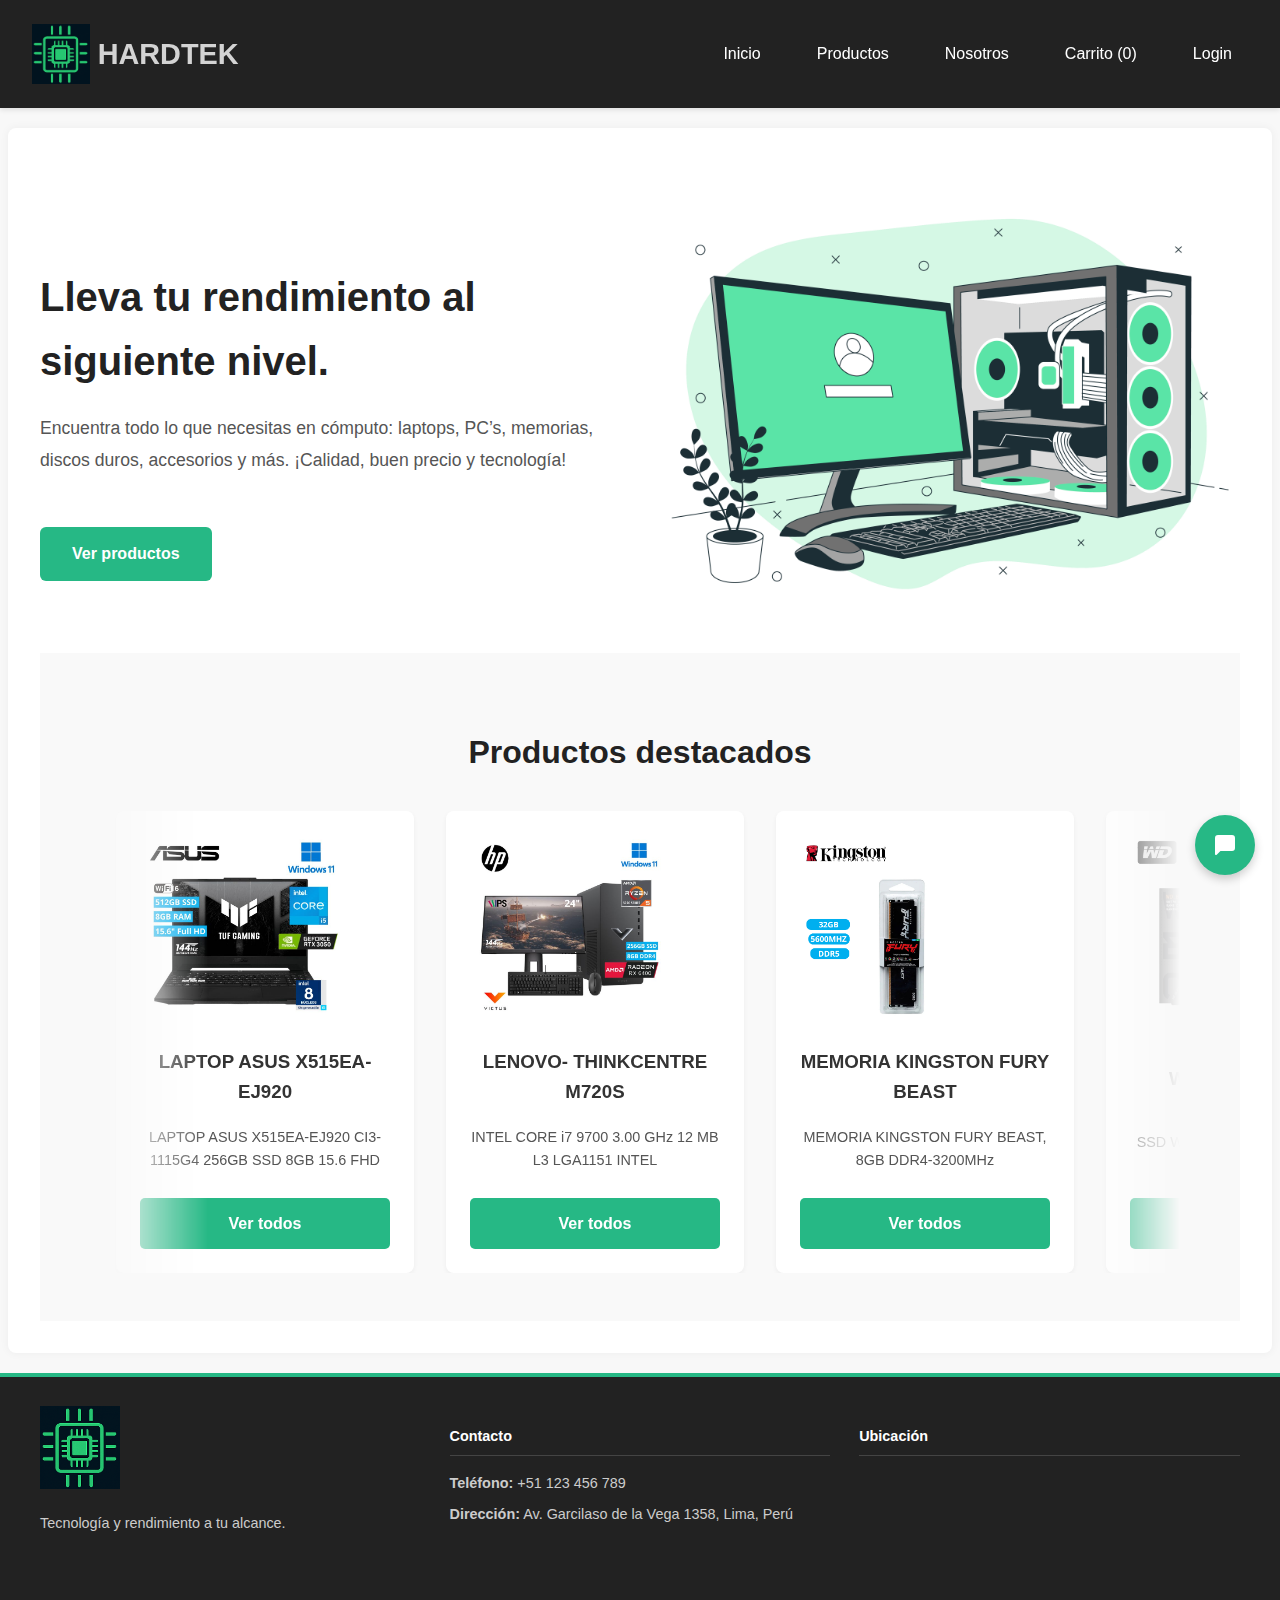
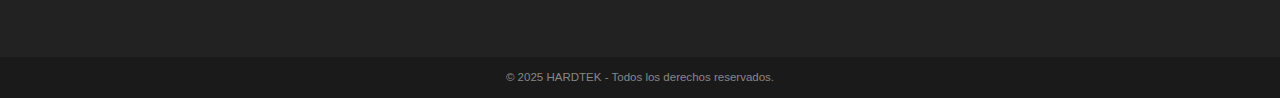
<file: index.html>
<!DOCTYPE html>
<html lang="es">

<head>
    <meta charset="UTF-8">
    <meta name="viewport" content="width=device-width, initial-scale=1.0">
    <title>HARDTEK - Venta de Equipos de Cómputo</title>
    <link rel="stylesheet" href="css/estilos.css">
    <link rel="icon" href="img/favicon.png" type="image/png">
</head>
<body>
    <header>
        <div class="logo">
            <a href="index.html">
                <img src="img/logo.png" alt="Logo de HARDTEK">
                <h1>HARDTEK</h1>
            </a>
        </div>
        <button class="menu-toggle" aria-label="Abrir menú">
                <span class="bar"></span>
                <span class="bar"></span>
                <span class="bar"></span>
        </button>
        <nav>
            <ul>
                <li><a href="index.html">Inicio</a></li>
                <li><a href="productos.html">Productos</a></li>
                <li><a href="nosotros.html">Nosotros</a></li>
                <li><a href="carrito.html">Carrito (<span id="carrito-cantidad">0</span>)</a></li>
               
                <li class="no-logueado"><a href="login.html">Login</a></li>
                
                <li class="logueado" id="saludoUsuario">Bienvenido, <span id="nombreUsuarioLogueado"></span></li>
                <li class="logueado"><a href="#" id="enlaceCerrarSesion">Cerrar Sesión</a></li>
                <li class="logueado" id="enlaceAdminPanel" style="display: none;"><a href="admin.html" class="button button-secundario">Panel Admin</a></li>
             
                


            </ul>
        </nav>
    </header>

    <main class="home">
        <section class="hero">
            <div class="hero-content">
                <h2>Lleva tu rendimiento al siguiente nivel.</h2>
                <p>Encuentra todo lo que necesitas en cómputo: laptops, PC’s, memorias, discos duros, accesorios y más. 
                    ¡Calidad, buen precio y tecnología!</p>
                <a href="productos.html" class="button">Ver productos</a>
            </div>
            <div class="hero-image">
                <img src="img/imgIndex.jpg" alt="Imagen de una computadora">
            </div>
        </section>

        <section class="destacados">
            <h2>Productos destacados</h2>
            <div class="carousel-container">
                <div class="carousel-track">
                    <!-- Productos originales -->
                    <div class="producto">
                        <img src="img/laptopsIndex.png" alt="Producto 1">
                        <h3>LAPTOP ASUS X515EA-EJ920</h3>
                        <p>LAPTOP ASUS X515EA-EJ920 CI3-1115G4 256GB SSD 8GB 15.6 FHD</p>
                        <a href="productos.html?categoria=laptops">Ver todos</a>
                    </div>
                    <div class="producto">
                        <img src="img/pc'sindex.jpg" alt="Producto 2">
                        <h3>LENOVO- THINKCENTRE M720S</h3>
                        <p>INTEL CORE i7 9700 3.00 GHz 12 MB L3 LGA1151 INTEL</p>
                        <a href="productos.html?categoria=pcs">Ver todos</a>
                    </div>
                    <div class="producto">
                        <img src="img/ramIndex.png" alt="Producto 3">
                        <h3>MEMORIA KINGSTON FURY BEAST</h3>
                        <p>MEMORIA KINGSTON FURY BEAST, 8GB DDR4-3200MHz</p>
                        <a href="productos.html?categoria=ram">Ver todos</a>
                    </div>
                    <div class="producto">
                        <img src="img/discosdurosIndex.jpg" alt="Producto 4">
                        <h3>WESTERN DIGITAL</h3>
                        <p>SSD WD SN350 1TB BLACK NVME.</p>
                        <a href="productos.html?categoria=hdd">Ver todos</a>
                    </div>
                    <!-- Productos duplicados para el efecto de bucle -->
                    <div class="producto">
                        <img src="img/laptopsIndex.png" alt="Producto 1">
                        <h3>LAPTOP ASUS X515EA-EJ920</h3>
                        <p>LAPTOP ASUS X515EA-EJ920 CI3-1115G4 256GB SSD 8GB 15.6 FHD</p>
                        <a href="productos.html?categoria=laptops">Ver todos</a>
                    </div>
                    <div class="producto">
                        <img src="img/pc'sindex.jpg" alt="Producto 2">
                        <h3>LENOVO- THINKCENTRE M720S</h3>
                        <p>INTEL CORE i7 9700 3.00 GHz 12 MB L3 LGA1151 INTEL</p>
                        <a href="productos.html?categoria=pcs">Ver todos</a>
                    </div>
                    <div class="producto">
                        <img src="img/ramIndex.png" alt="Producto 3">
                        <h3>MEMORIA KINGSTON FURY BEAST</h3>
                        <p>MEMORIA KINGSTON FURY BEAST, 8GB DDR4-3200MHz</p>
                        <a href="productos.html?categoria=ram">Ver todos</a>
                    </div>
                    <div class="producto">
                        <img src="img/discosdurosIndex.jpg" alt="Producto 4">
                        <h3>WESTERN DIGITAL</h3>
                        <p>SSD WD SN350 1TB BLACK NVME.</p>
                        <a href="productos.html?categoria=hdd">Ver todos</a>
                    </div>
                </div>
            </div>
        </section>
    </main>

    <!-- Chat en vivo simulado -->
    <div id="chat-bubble">
        <svg xmlns="http://www.w3.org/2000/svg" width="24" height="24" viewBox="0 0 24 24" fill="white" stroke="currentColor" stroke-width="2" stroke-linecap="round" stroke-linejoin="round"><path d="M21 15a2 2 0 0 1-2 2H7l-4 4V5a2 2 0 0 1 2-2h14a2 2 0 0 1 2 2z"></path></svg>
    </div>

    <div id="chat-window">
        <div class="chat-header">
            <h3>Asistente Virtual</h3>
            <button id="close-chat">&times;</button>
        </div>
        <div id="chat-messages">
            
        </div>
        <div class="chat-input-area">
            <input type="text" id="chat-input" placeholder="Escribe tu mensaje...">
            <button id="send-chat-btn">Enviar</button>
        </div>
    </div>

    <footer>
        <div class="footer-main">
            <div class="footer-column">
                <img src="img/logo.png" alt="Logo de HARDTEK" class="footer-logo">
                <p>Tecnología y rendimiento a tu alcance.</p>
            </div>
            <div class="footer-column">
                <h4>Contacto</h4>
                <p><strong>Teléfono:</strong> +51 123 456 789</p>
                <p><strong>Dirección:</strong> Av. Garcilaso de la Vega 1358, Lima, Perú</p>
            </div>
            <div class="footer-column">
                <h4>Ubicación</h4>
                
                <iframe src="https://www.google.com/maps/embed?pb=!1m18!1m12!1m3!1d3901.764933182617!2d-77.03858602568804!3d-12.06018149145875!2m3!1f0!2f0!3f0!3m2!1i1024!2i768!4f13.1!3m3!1m2!1s0x9105c8c7c0e27a75%3A0x7d4c1b9a13a469c!2sAv.%20Garcilaso%20de%20la%20Vega%201358%2C%20Lima%2015001%2C%20Per%C3%BA!5e0!3m2!1ses-419!2spe!4v1716326488811!5m2!1ses-419!2spe" class="footer-map" allowfullscreen="" loading="lazy" referrerpolicy="no-referrer-when-downgrade"></iframe>
            </div>
        </div>
        <div class="footer-bottom">
            <p>&copy; 2025 HARDTEK - Todos los derechos reservados.</p>
        </div>
    </footer>
    
    <script src="js/auth.js"></script>
   
    <script src="script.js"></script>
    <script src="js/chat-sim.js"></script> 
    
</body>
</html>
</file>
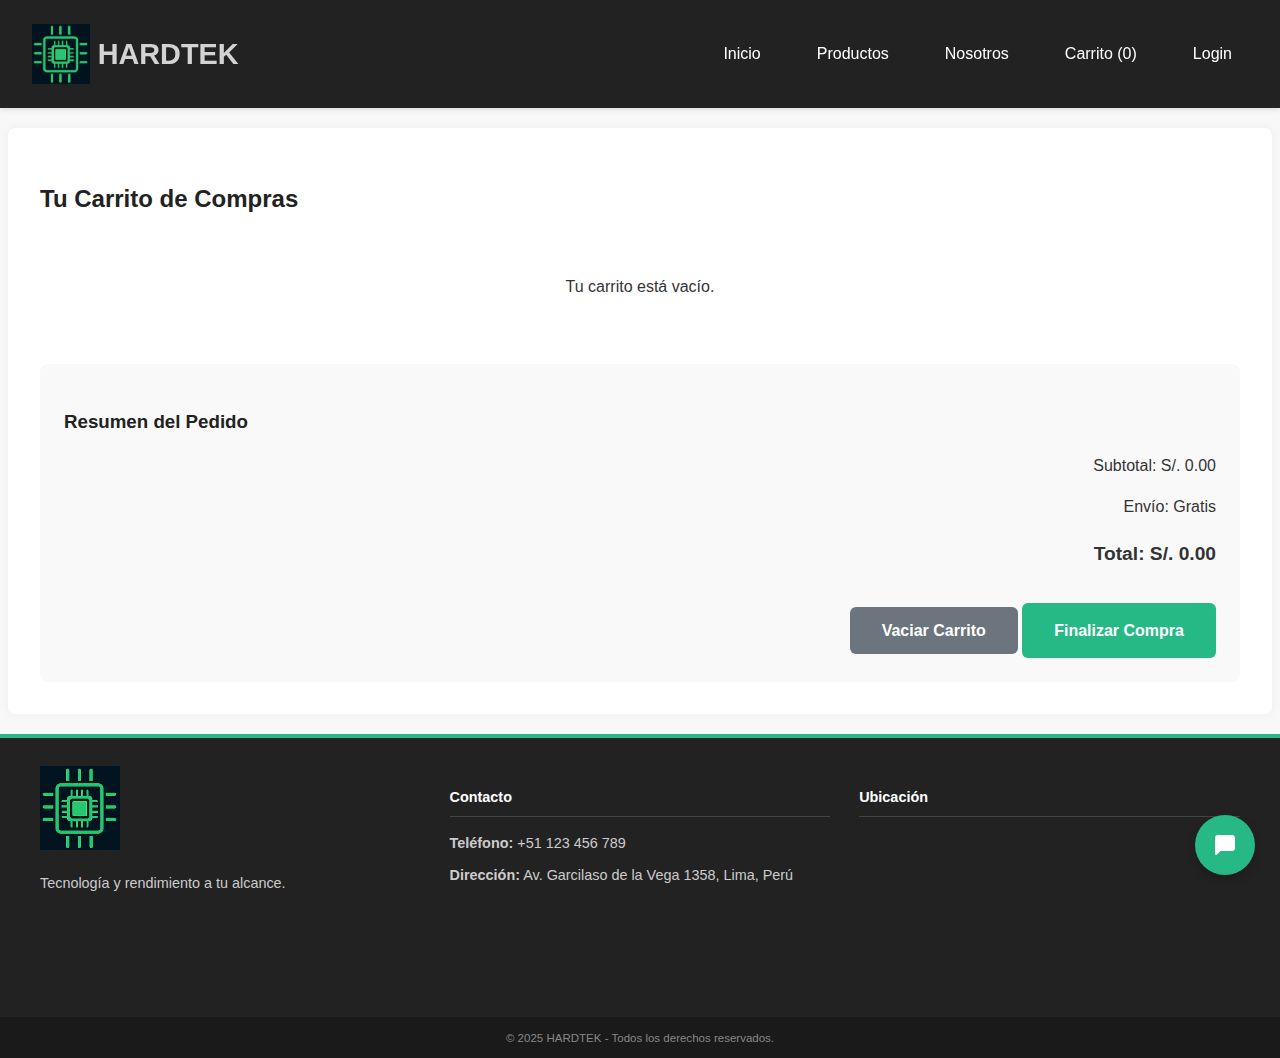
<file: carrito.html>
<!DOCTYPE html>
<html lang="es">
<head>
    <meta charset="UTF-8">
    <meta name="viewport" content="width=device-width, initial-scale=1.0">
    <title>Carrito de Compras - HARDTEK</title>
    <link rel="icon" href="img/favicon.png" type="image/png">
    <link rel="stylesheet" href="css/estilos.css">
</head>
<body>
    <header>
       <div class="logo">
            <a href="index.html">
                <img src="img/logo.png" alt="Logo de HARDTEK">
                <h1>HARDTEK</h1>
            </a>
        </div>
        <button class="menu-toggle" aria-label="Abrir menú">
                <span class="bar"></span>
                <span class="bar"></span>
                <span class="bar"></span>
        </button>
        <nav>
            <ul>
                <li><a href="index.html">Inicio</a></li>
                <li><a href="productos.html">Productos</a></li>
                <li><a href="nosotros.html">Nosotros</a></li>
                <li><a href="carrito.html">Carrito (<span id="carrito-cantidad">0</span>)</a></li>
               
                <li class="no-logueado"><a href="login.html">Login</a></li>
                
                <li class="logueado" id="saludoUsuario">Bienvenido, <span id="nombreUsuarioLogueado"></span></li>
                <li class="logueado"><a href="#" id="enlaceCerrarSesion">Cerrar Sesión</a></li>
                <li class="logueado" id="enlaceAdminPanel" style="display: none;"><a href="admin.html" class="button button-secundario">Panel Admin</a></li>
            </ul>
        </nav>
    </header>

    <main class="carrito-page">
        <section class="carrito-items">
            <h2>Tu Carrito de Compras</h2>
            <div class="tabla-carrito-container">
                <table class="tabla-carrito">
                    <thead>
                        <tr>
                            <th class="th-producto">Producto</th>
                            <th class="th-cantidad">Cantidad</th>
                            <th class="th-precio">Precio Unitario</th>
                            <th class="th-subtotal">Subtotal</th>
                            <th class="th-accion"></th>
                        </tr>
                    </thead>
                    <tbody id="lista-carrito-body">
                        <!-- Las filas del carrito se insertarán aquí con JS -->
                    </tbody>
                </table>
            </div>
            <div class="acciones-adicionales">

            </div>
            <div id="carrito-vacio-mensaje" style="display: none; text-align: center; padding: 2em 0;">Tu carrito está vacío.</div>
        </section>

        <section class="resumen-carrito">
            <h3>Resumen del Pedido</h3>
            <p>Subtotal: <span id="subtotal">S/. 0.00</span></p>
            <p>Envío: <span id="envio">Gratis</span></p>
            <p class="total">Total: <span id="total">S/. 0.00</span></p>
            <button class="button button-secundario" id="btn-vaciar-carrito">Vaciar Carrito</button>
            <a href="registro-compra.html" class="button" id="btn-comprar">Finalizar Compra</a>

        </section>
    </main>

    <!-- Chat en vivo simulado -->
    <div id="chat-bubble">
        <svg xmlns="http://www.w3.org/2000/svg" width="24" height="24" viewBox="0 0 24 24" fill="white" stroke="currentColor" stroke-width="2" stroke-linecap="round" stroke-linejoin="round"><path d="M21 15a2 2 0 0 1-2 2H7l-4 4V5a2 2 0 0 1 2-2h14a2 2 0 0 1 2 2z"></path></svg>
    </div>

    <div id="chat-window">
        <div class="chat-header">
            <h3>Asistente Virtual</h3>
            <button id="close-chat">&times;</button>
        </div>
        <div id="chat-messages">
            
        </div>
        <div class="chat-input-area">
            <input type="text" id="chat-input" placeholder="Escribe tu mensaje...">
            <button id="send-chat-btn">Enviar</button>
        </div>
    </div>

    <footer>
        <div class="footer-main">
            <div class="footer-column">
                <img src="img/logo.png" alt="Logo de HARDTEK" class="footer-logo">
                <p>Tecnología y rendimiento a tu alcance.</p>
            </div>
            <div class="footer-column">
                <h4>Contacto</h4>
                <p><strong>Teléfono:</strong> +51 123 456 789</p>
                <p><strong>Dirección:</strong> Av. Garcilaso de la Vega 1358, Lima, Perú</p>
            </div>
            <div class="footer-column">
                <h4>Ubicación</h4>
                <iframe src="https://www.google.com/maps/embed?pb=!1m18!1m12!1m3!1d3901.764933182617!2d-77.03858602568804!3d-12.06018149145875!2m3!1f0!2f0!3f0!3m2!1i1024!2i768!4f13.1!3m3!1m2!1s0x9105c8c7c0e27a75%3A0x7d4c1b9a13a469c!2sAv.%20Garcilaso%20de%20la%20Vega%201358%2C%20Lima%2015001%2C%20Per%C3%BA!5e0!3m2!1ses-419!2spe!4v1716326488811!5m2!1ses-419!2spe" class="footer-map" allowfullscreen="" loading="lazy" referrerpolicy="no-referrer-when-downgrade"></iframe>
            </div>
        </div>
        <div class="footer-bottom">
            <p>&copy; 2025 HARDTEK - Todos los derechos reservados.</p>
        </div>
    </footer>

    <script src="js/auth.js"></script>
    <script src="script.js"></script> 
    <script src="js/chat-sim.js"></script>
</body>
</html>
</file>
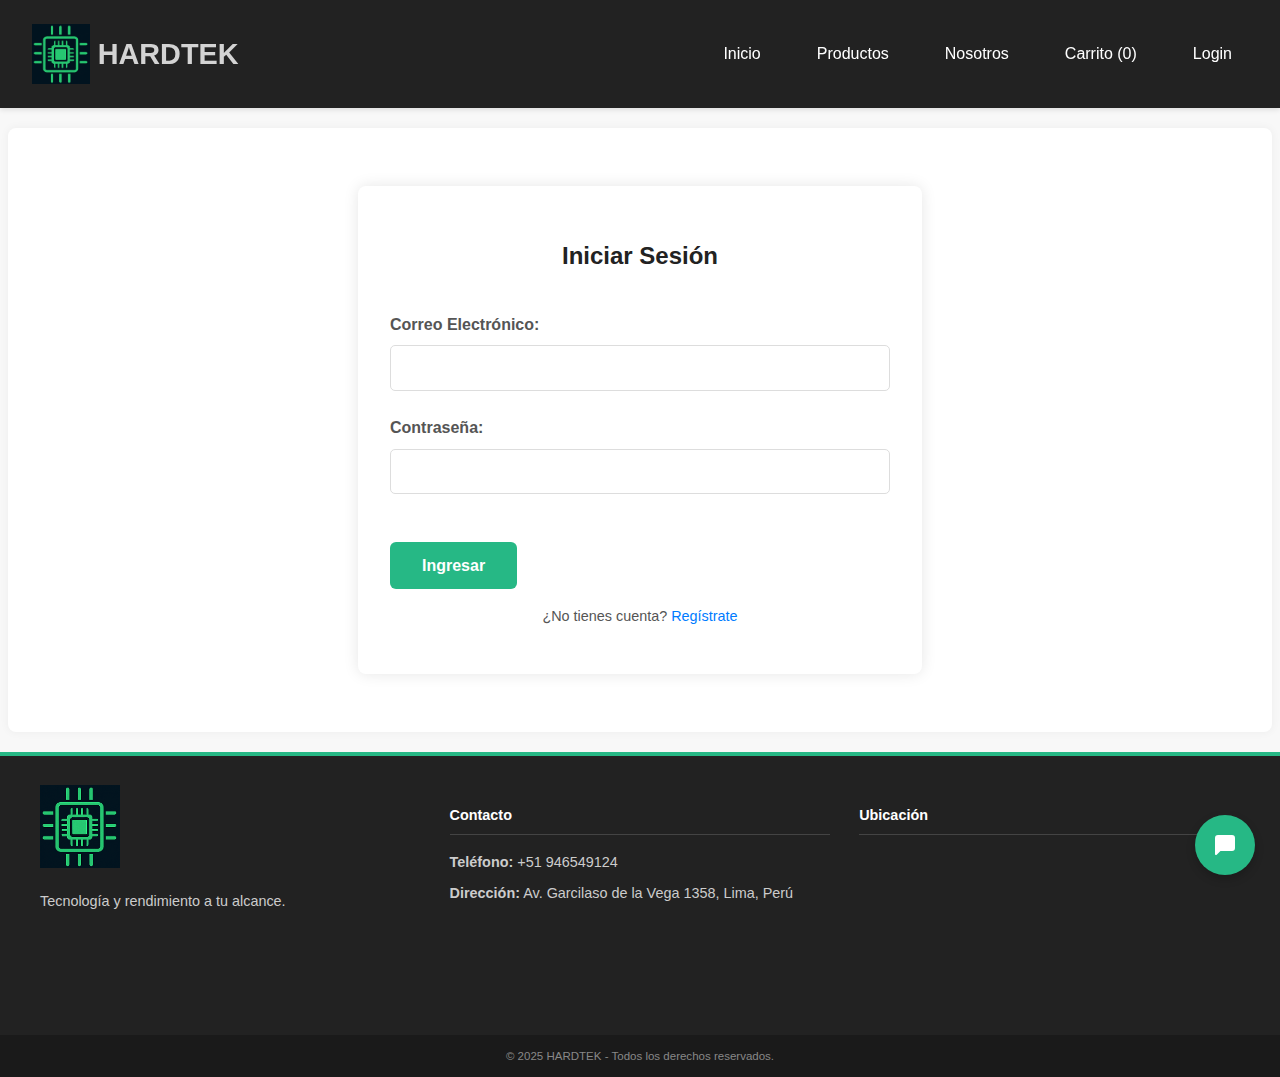
<file: login.html>
<!DOCTYPE html>
<html lang="es">
<head>
    <meta charset="UTF-8">
    <meta name="viewport" content="width=device-width, initial-scale=1.0">
    <title>Login - HARDTEK</title>
    <link rel="icon" href="img/favicon.png" type="image/png">
    <link rel="stylesheet" href="css/estilos.css">
</head>
<body>
    <header>
        <div class="logo">
            <a href="index.html">
                <img src="img/logo.png" alt="Logo de HARDTEK">
                <h1>HARDTEK</h1>
            </a>
        </div>
        <button class="menu-toggle" aria-label="Abrir menú">
                <span class="bar"></span>
                <span class="bar"></span>
                <span class="bar"></span>
        </button>
        <nav>
            <ul>
                <li><a href="index.html">Inicio</a></li>
                <li><a href="productos.html">Productos</a></li>
                <li><a href="nosotros.html">Nosotros</a></li>
                <li><a href="carrito.html">Carrito (<span id="carrito-cantidad">0</span>)</a></li>
               
                <li class="no-logueado"><a href="login.html">Login</a></li>
                
                <li class="logueado" id="saludoUsuario">Bienvenido, <span id="nombreUsuarioLogueado"></span></li>
                <li class="logueado"><a href="#" id="enlaceCerrarSesion">Cerrar Sesión</a></li>
            </ul>
        </nav>
    </header>

    <main class="login-page">
        <section class="login-form">
            <h2>Iniciar Sesión</h2>
           
            <form id="loginForm">
                <div class="form-group">
                    <label for="email">Correo Electrónico:</label>
                    <input type="email" id="email" name="email" required>
                </div>
                <div class="form-group">
                    <label for="password">Contraseña:</label>
                    <input type="password" id="password" name="password" required>
                </div>
                <button type="submit" class="button">Ingresar</button>
               
                <p id="loginMessage" style="margin-top: 10px; text-align: center; color: red;"></p>
                <p class="registro-link">¿No tienes cuenta? <a href="#">Regístrate</a></p>
            </form>
        </section>
    </main>

    
    <div id="chat-bubble">
        <svg xmlns="http://www.w3.org/2000/svg" width="24" height="24" viewBox="0 0 24 24" fill="white" stroke="currentColor" stroke-width="2" stroke-linecap="round" stroke-linejoin="round"><path d="M21 15a2 2 0 0 1-2 2H7l-4 4V5a2 2 0 0 1 2-2h14a2 2 0 0 1 2 2z"></path></svg>
    </div>

    <div id="chat-window">
        <div class="chat-header">
            <h3>Asistente Virtual</h3>
            <button id="close-chat">&times;</button>
        </div>
        <div id="chat-messages">
            
        </div>
        <div class="chat-input-area">
            <input type="text" id="chat-input" placeholder="Escribe tu mensaje...">
            <button id="send-chat-btn">Enviar</button>
        </div>
    </div>

    <footer>
        <div class="footer-main">
            <div class="footer-column">
                <img src="img/logo.png" alt="Logo de HARDTEK" class="footer-logo">
                <p>Tecnología y rendimiento a tu alcance.</p>
            </div>
            <div class="footer-column">
                <h4>Contacto</h4>
                <p><strong>Teléfono:</strong> +51 946549124</p>
                <p><strong>Dirección:</strong> Av. Garcilaso de la Vega 1358, Lima, Perú</p>
            </div>
            <div class="footer-column">
                <h4>Ubicación</h4>
                <iframe src="https://www.google.com/maps/embed?pb=!1m18!1m12!1m3!1d3901.764933182617!2d-77.03858602568804!3d-12.06018149145875!2m3!1f0!2f0!3f0!3m2!1i1024!2i768!4f13.1!3m3!1m2!1s0x9105c8c7c0e27a75%3A0x7d4c1b9a13a469c!2sAv.%20Garcilaso%20de%20la%20Vega%201358%2C%20Lima%2015001%2C%20Per%C3%BA!5e0!3m2!1ses-419!2spe!4v1716326488811!5m2!1ses-419!2spe" class="footer-map" allowfullscreen="" loading="lazy" referrerpolicy="no-referrer-when-downgrade"></iframe>
            </div>
        </div>
        <div class="footer-bottom">
            <p>&copy; 2025 HARDTEK - Todos los derechos reservados.</p>
        </div>
    </footer>

   
    <script src="js/auth.js"></script>
    <script src="script.js"></script>
    <script src="js/chat-sim.js"></script>

    
    <script>
        document.addEventListener('DOMContentLoaded', function () {
            const loginForm = document.getElementById('loginForm');
            const loginMessageElement = document.getElementById('loginMessage');

            if (loginForm) {
                loginForm.addEventListener('submit', function (event) {
                    event.preventDefault(); 

                    const email = document.getElementById('email').value;
                    const contrasena = document.getElementById('password').value;

                   
                    const usuario = iniciarSesion(email, contrasena);

                    if (usuario) {
                        loginMessageElement.textContent = `¡Bienvenido/a, ${usuario.nombre}! Redirigiendo...`;
                        loginMessageElement.style.color = 'green';
                        
                        setTimeout(() => {
                            window.location.href = 'index.html'; 
                        }, 1500);
                    } else {
                        loginMessageElement.textContent = 'Error: Correo electrónico o contraseña incorrectos.';
                        loginMessageElement.style.color = 'red';
                    }
                });
            }
        });
    </script>
</body>
</html>
</file>
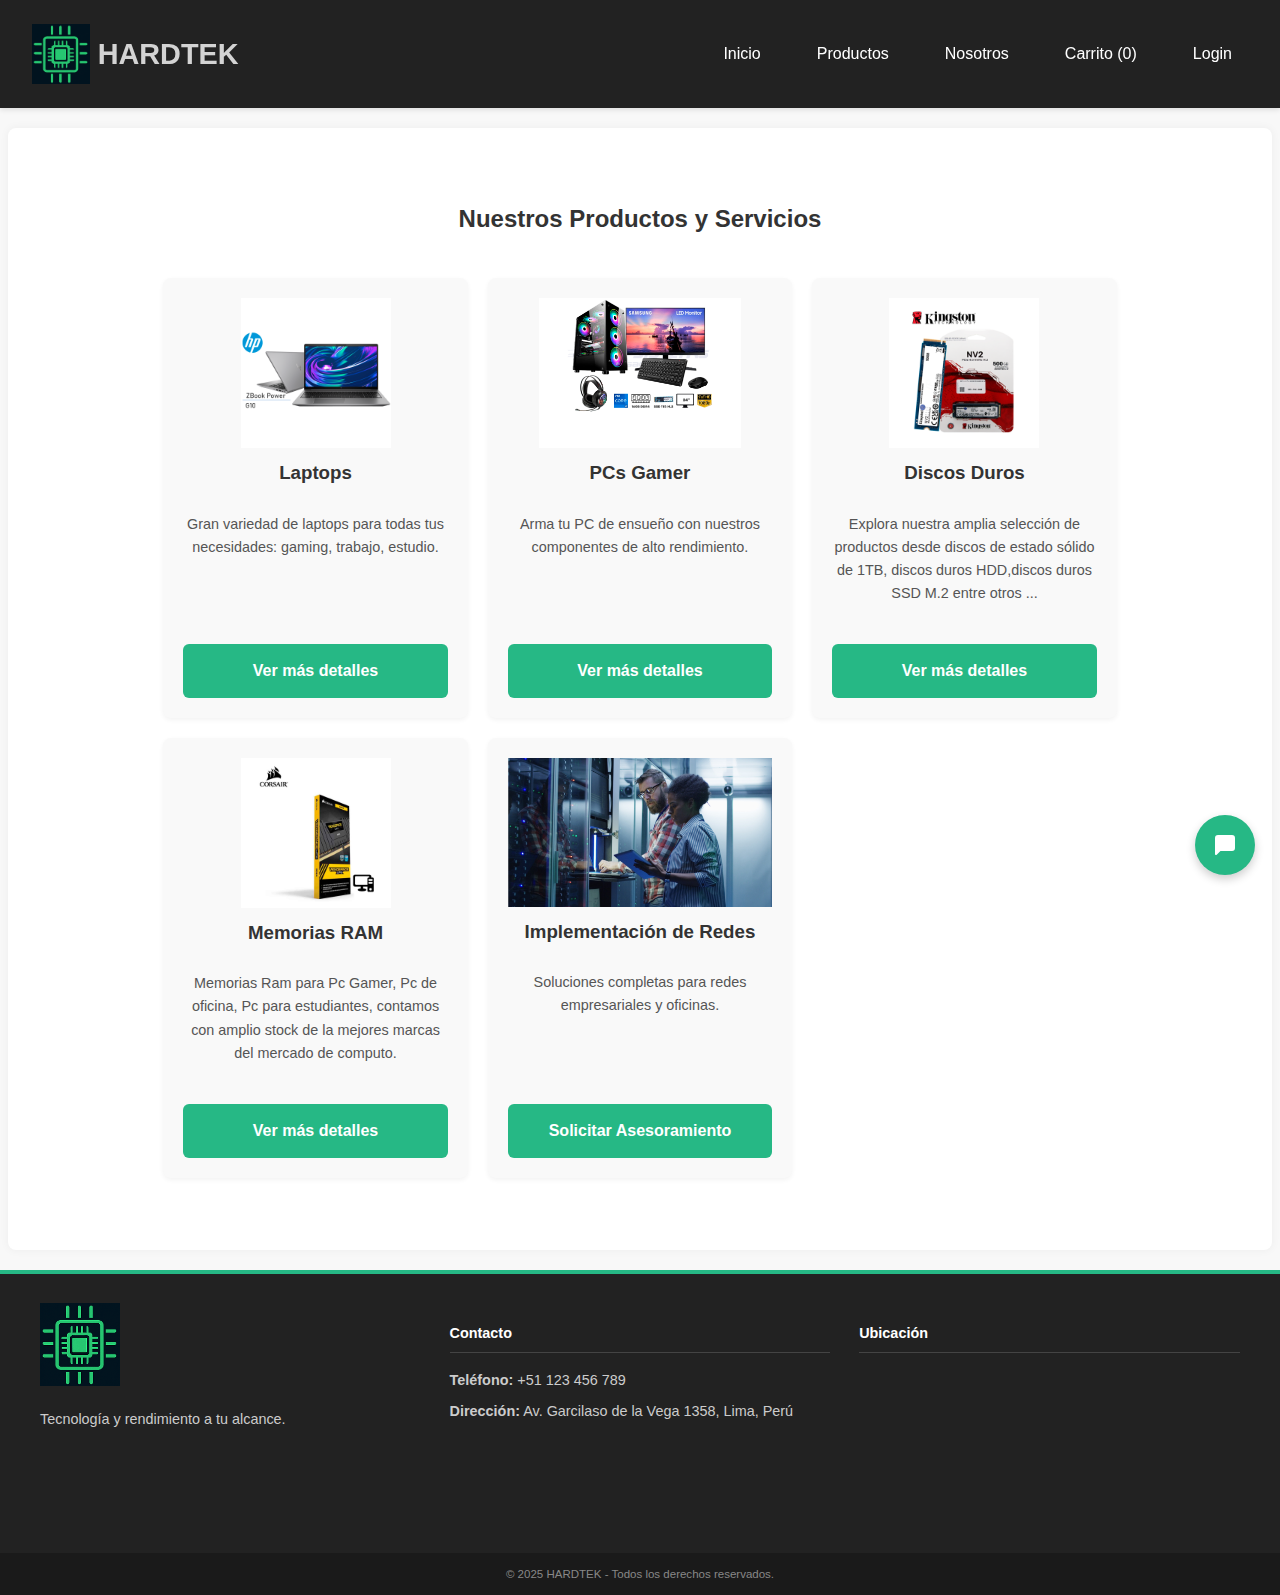
<file: productos.html>
<!DOCTYPE html>
<html lang="es">
<head>
    <meta charset="UTF-8">
    <meta name="viewport" content="width=device-width, initial-scale=1.0">
    <title>Productos - HARDTEK</title>
    <link rel="icon" href="img/favicon.png" type="image/png">
    <link rel="stylesheet" href="css/estilos.css">
</head>
<body>
    <header>
        <div class="logo">
            <a href="index.html">
                <img src="img/logo.png" alt="Logo de HARDTEK">
                <h1>HARDTEK</h1>
            </a>
        </div>
        <button class="menu-toggle" aria-label="Abrir menú">
                <span class="bar"></span>
                <span class="bar"></span>
                <span class="bar"></span>
        </button>
        <nav>
            <ul>
                <li><a href="index.html">Inicio</a></li>
                <li><a href="productos.html">Productos</a></li>
                <li><a href="nosotros.html">Nosotros</a></li>
                <li><a href="carrito.html">Carrito (<span id="carrito-cantidad">0</span>)</a></li>
               
                <li class="no-logueado"><a href="login.html">Login</a></li>
                
                <li class="logueado" id="saludoUsuario">Bienvenido, <span id="nombreUsuarioLogueado"></span></li>
                <li class="logueado"><a href="#" id="enlaceCerrarSesion">Cerrar Sesión</a></li>
                <li class="logueado" id="enlaceAdminPanel" style="display: none;"><a href="admin.html" class="button button-secundario">Panel Admin</a></li>
            </ul>
        </nav>
    </header>

    <main class="productos-page">
        <section class="listado-productos">
            <h2>Nuestros Productos</h2>
            <!-- Este contenedor se llenará dinámicamente con JavaScript -->
            <div id="productos-grid" class="productos-grid">
                <!-- Los productos o categorías aparecerán aquí -->
            </div>
        </section>
    </main>

    <!-- Chat en vivo simulado -->
    <div id="chat-bubble">
        <svg xmlns="http://www.w3.org/2000/svg" width="24" height="24" viewBox="0 0 24 24" fill="white" stroke="currentColor" stroke-width="2" stroke-linecap="round" stroke-linejoin="round"><path d="M21 15a2 2 0 0 1-2 2H7l-4 4V5a2 2 0 0 1 2-2h14a2 2 0 0 1 2 2z"></path></svg>
    </div>

    <div id="chat-window">
        <div class="chat-header">
            <h3>Asistente Virtual</h3>
            <button id="close-chat">&times;</button>
        </div>
        <div id="chat-messages">
            <!-- Los mensajes aparecerán aquí -->
        </div>
        <div id="chat-input-area">
            <input type="text" id="chat-input" placeholder="Escribe tu mensaje...">
            <button id="send-chat-btn">Enviar</button>
        </div>
    </div>
    
    <footer>
        <div class="footer-main">
            <div class="footer-column">
                <img src="img/logo.png" alt="Logo de HARDTEK" class="footer-logo">
                <p>Tecnología y rendimiento a tu alcance.</p>
            </div>
            <div class="footer-column">
                <h4>Contacto</h4>
                <p><strong>Teléfono:</strong> +51 123 456 789</p>
                <p><strong>Dirección:</strong> Av. Garcilaso de la Vega 1358, Lima, Perú</p>
            </div>
            <div class="footer-column">
                <h4>Ubicación</h4>
                <iframe src="https://www.google.com/maps/embed?pb=!1m18!1m12!1m3!1d3901.764933182617!2d-77.03858602568804!3d-12.06018149145875!2m3!1f0!2f0!3f0!3m2!1i1024!2i768!4f13.1!3m3!1m2!1s0x9105c8c7c0e27a75%3A0x7d4c1b9a13a469c!2sAv.%20Garcilaso%20de%20la%20Vega%201358%2C%20Lima%2015001%2C%20Per%C3%BA!5e0!3m2!1ses-419!2spe!4v1716326488811!5m2!1ses-419!2spe" class="footer-map" allowfullscreen="" loading="lazy" referrerpolicy="no-referrer-when-downgrade"></iframe>
            </div>
        </div>
        <div class="footer-bottom">
            <p>&copy; 2025 HARDTEK - Todos los derechos reservados.</p>
        </div>
    </footer>

    <!-- Scripts para la lógica de productos -->
    <script src="js/productos-data.js"></script>
    <script src="js/productos-controller.js"></script>
    <script src="js/auth.js"></script>
    <script src="script.js"></script>
    <script src="js/chat-sim.js"></script>
</body>
</html>
</file>
<file: css/estilos.css>
body {
    font-family: 'Segoe UI', Tahoma, Geneva, Verdana, sans-serif; 
    margin: 0;
    padding: 0;
    background-color: #f8f8f8; 
    color: #333; 
    line-height: 1.6;
}


header {
    background-color: #222;     color: white;
    padding: 1.5em 2em;
    display: flex;
    justify-content: space-between;
    align-items: center;
    box-shadow: 0 2px 5px rgba(0, 0, 0, 0.1);
    position: sticky;
    top: 0;
    z-index: 1000;
    transition: padding 0.3s ease, background-color 0.3s ease;  
}

.logo {
    display: flex;
    align-items: center;
}

.logo img {
    max-height: 60px; 
    margin-right: 15px;
    transition: max-height 0.3s ease;
}

.logo h1 {
    margin: 0;
    font-size: 1.8em;
    font-weight: bold;
    color: #d3d3d3;    
    transition: font-size 0.3s ease; 
}
.logo a {
    text-decoration: none;
    color: inherit; 
    display: flex;
    align-items: center;
}

.logo img {
    margin-right: 8px;
}

header.scrolled .logo h1 {
    font-size: 1.4em; 
}

.logo h1 span {
    color: #007bff; 
}

nav ul {
    list-style: none;
    padding: 0;
    margin: 0;
    display: flex;
}

nav ul li {
    margin-left: 1.5em;
}

nav ul li a {
    color: white;
    text-decoration: none;
    padding: 0.7em 1em;
    border-radius: 5px;
    transition: background-color 0.3s ease;
}

nav ul li a:hover {
    background-color: #444; 
}


.menu-toggle {
    display: none;
    flex-direction: column;
    justify-content: space-between;
    width: 30px;
    height: 21px;
    background: none;
    border: none;
    cursor: pointer;
    z-index: 1001;
}

.menu-toggle .bar {
    height: 3px;
    width: 100%;
    background-color: white;
    border-radius: 10px;
    transition: all 0.3s ease-in-out;
}


.menu-toggle.active .bar:nth-child(1) {
    transform: translateY(9px) rotate(45deg);
}

.menu-toggle.active .bar:nth-child(2) {
    opacity: 0;
}

.menu-toggle.active .bar:nth-child(3) {
    transform: translateY(-9px) rotate(-45deg);
}


main {
    padding: 2em;
    max-width: 1200px;
    margin: 20px auto;
    background-color: white;
    border-radius: 8px;
    box-shadow: 0 0 10px rgba(0, 0, 0, 0.05);
}


.home .hero {
    display: flex;
    align-items: center;
    padding: 3em 0;
}

.hero-content {
    flex: 1;
    padding-right: 2em;
}

.hero-content h2 {
    color: #222;
    font-size: 2.5em;
    margin-bottom: 0.5em;
}

.hero-content p {
    color: #555;
    font-size: 1.1em;
    line-height: 1.8;
    margin-bottom: 1.5em;
}

.hero-image {
    flex: 1;
}

.hero-image img {
    max-width: 100%;
    height: auto;
    border-radius: 5px;
}


.button {
    display: inline-block;
    background-color: #26b885; 
    color: white;
    padding: 1em 2em;
    text-decoration: none;
    border-radius: 5px;
    font-weight: bold;
    transition: background-color 0.3s ease;
    border: none;
    cursor: pointer;
}

.button:hover {
    background-color: #0056b3; 
}

.button.button-secundario {
    background-color: #6c757d; 
    color: white;
}

.button.button-secundario:hover {
    background-color: #5a6268;
}

.destacados {
    padding: 3rem 0;
    text-align: center;
    background-color: #f9f9f9;
}

.destacados h2 {
    color: #222;
    font-size: 2em;
    margin-bottom: 1em;
}



.carousel-container {
    overflow: hidden;
    position: relative;
    width: 90%;
    max-width: 1200px;
    margin: 0 auto;
   
    -webkit-mask-image: linear-gradient(to right, transparent, black 10%, black 90%, transparent);
    mask-image: linear-gradient(to right, transparent, black 10%, black 90%, transparent);
}

.carousel-track {
    display: flex;
    
    width: calc(282px * 8); 
    animation: scroll 25s linear infinite;
}

.carousel-container:hover .carousel-track {
    animation-play-state: paused;
}

@keyframes scroll {
    0% {
        transform: translateX(0);
    }
    100% {
      
        transform: translateX(calc(-282px * 4));
    }
}


.destacados .producto {
    width: 250px; 
    flex-shrink: 0;
    margin: 0 16px; 
    padding: 1.5rem;
    display: flex;
    flex-direction: column;
    justify-content: space-between; 
}

.destacados .producto a {
    background-color: #26b885;
    color: white;
    padding: 0.8em 1.5em;
    text-decoration: none;
    border-radius: 5px;
    font-weight: bold;
    transition: background-color 0.3s ease;
    margin-top: 1em; 
}

.productos-grid {
    display: grid;
    grid-template-columns: repeat(auto-fit, minmax(300px, 1fr));
    gap: 20px;
    padding: 20px;
}

.producto {
    background-color: white;
    border-radius: 8px;
    box-shadow: 0 2px 5px rgba(0, 0, 0, 0.05);
    padding: 15px;
    text-align: center;
    transition: transform 0.3s ease, box-shadow 0.3s ease;
}

.producto:hover {
    transform: translateY(-8px);
    box-shadow: 0 10px 20px rgba(0,0,0,0.1);
}

.producto img {
    max-width: 80%;
    height: auto;
    margin-bottom: 10px;
    border-radius: 5px;
}

.producto h3 {
    color: #333;
    margin-bottom: 5px;
}

.producto p {
    color: #555;
    font-size: 0.9em;
    margin-bottom: 10px;
}

.listado-productos {
    display: flex;
    flex-wrap: wrap; 
    justify-content: space-around; 
    padding: 20px;
}



.productos-grid {
    display: grid;
    grid-template-columns: repeat(auto-fit, minmax(300px, 1fr)); 
    gap: 20px; 
    padding: 20px; 
}

.producto-item {
    background-color: #f9f9f9; 
    border-radius: 8px;
    padding: 20px;
    text-align: center;
    box-shadow: 0 2px 5px rgba(0, 0, 0, 0.05); 
    transition: transform 0.3s ease, box-shadow 0.3s ease;
    display: flex; 
    flex-direction: column;
}

.producto-item img {
    max-width: 100%;
    height: auto;
    max-height: 150px; 
    object-fit: contain;
    margin-bottom: 10px;
}

.producto-item h3 {
    margin-top: 0;
    margin-bottom: 10px;
}

.producto-item p {
    margin-bottom: 15px;
    font-size: 0.9em;
    color: #555;
    flex-grow: 1; 
}

.producto-item .precio {
    display: block;
    font-size: 1.2em;
    font-weight: bold;
    color: #26b885;
    margin-bottom: 1em;
}

.producto-item:hover {
    transform: translateY(-8px);
    box-shadow: 0 10px 20px rgba(0,0,0,0.1);
}

.producto-item .agregar-carrito {
    opacity: 0; 
    transform: translateY(15px); 
    transition: opacity 0.3s ease, transform 0.3s ease;
}
.producto-item:hover .agregar-carrito {
    opacity: 1; 
    transform: translateY(0);
}


.login-page, .solicitud-page {
    display: flex;
    justify-content: center;
    align-items: center;
    min-height: 60vh;
}

.login-form, .formulario-solicitud {
    background-color: white;
    padding: 2em;
    border-radius: 8px;
    box-shadow: 0 0 15px rgba(0, 0, 0, 0.1);
    width: 90%;
    max-width: 500px;
}

.login-form h2, .formulario-solicitud h2 {
    color: #222;
    text-align: center;
    margin-bottom: 1.5em;
}

.form-group {
    margin-bottom: 1.5em;
}

.form-group label {
    display: block;
    margin-bottom: 0.5em;
    color: #555;
    font-weight: bold;
}

.form-group input[type="email"],
.form-group input[type="password"],
.form-group input[type="text"],
.form-group input[type="tel"],
.form-group textarea {
    width: 100%;
    padding: 0.8em;
    border: 1px solid #ddd;
    border-radius: 5px;
    box-sizing: border-box;
    font-size: 1em;
}

.form-group textarea {
    resize: vertical;
}

.error-message {
    color: #dc3545; 
    font-size: 0.9em;
    margin-top: 0.3em;
}

.registro-link {
    text-align: center;
    margin-top: 1em;
    font-size: 0.9em;
    color: #555;
}

.registro-link a {
    color: #007bff;
    text-decoration: none;
}

.registro-link a:hover {
    text-decoration: underline;
}

.mensaje-exito {
    color: #28a745; 
    text-align: center;
    margin-top: 1em;
    font-weight: bold;
}


.nosotros-page .quienes-somos,
.nosotros-page .vision-mision,
.nosotros-page .valores {
    margin-bottom: 2em;
    text-align: justify;
    padding: 1.5em;
    background-color: white;
    border-radius: 8px;
    box-shadow: 0 1px 3px rgba(0, 0, 0, 0.05);
}

.nosotros-page h2,
.nosotros-page h3 {
    color: #222;
    margin-bottom: 0.8em;
}

.nosotros-page p,
.nosotros-page ul {
    color: #555;
    line-height: 1.7;
}

.nosotros-page ul {
    list-style: disc;
    padding-left: 1.5em;
}

.nosotros-page .vision-mision {
    display: flex;
    gap: 2em;
    flex-wrap: wrap;
}

.nosotros-page .vision,
.nosotros-page .mision {
    flex: 1;
    min-width: 300px;
}


.carrito-page .carrito-items {
    margin-bottom: 2em;
}

.carrito-page h2 {
    color: #222;
    margin-bottom: 1em;
}


.tabla-carrito-container {
    overflow-x: auto; 
}

.tabla-carrito {
    width: 100%;
    border-collapse: collapse;
    margin: 1em 0;
    font-size: 1em;
    min-width: 600px; 
    box-shadow: 0 0 10px rgba(0, 0, 0, 0.05);
}

.tabla-carrito thead tr {
    background-color: #222;
    color: #ffffff;
    text-align: center;
    font-weight: bold;
}

.tabla-carrito th, .tabla-carrito td {
    padding: 12px 15px;
    vertical-align: middle;
}

.tabla-carrito tbody tr {
    border-bottom: 1px solid #dddddd;
}

.tabla-carrito tbody tr:nth-of-type(even) {
    background-color: #f9f9f9;
}

.tabla-carrito .th-producto {
    text-align: left;
}

.tabla-carrito .td-producto {
    display: flex;
    align-items: center;
    gap: 15px;
    text-align: left;
}

.tabla-carrito .item-imagen {
    max-width: 80px;
    height: auto;
    border-radius: 5px;
    border: 1px solid #eee;
}

.tabla-carrito .item-info .nombre {
    font-weight: bold;
}

.tabla-carrito .item-info .descripcion {
    font-size: 0.85em;
    color: #666;
    margin: 5px 0 0 0;
}

.tabla-carrito .item-controles {
    display: flex;
    align-items: center;
    justify-content: center;
    gap: 10px;
}

.tabla-carrito .item-controles .cantidad {
    font-weight: bold;
    min-width: 20px;
}

.tabla-carrito .td-cantidad, .tabla-carrito .td-precio, .tabla-carrito .td-subtotal, .tabla-carrito .td-accion {
    text-align: center;
}

.acciones-adicionales {
    margin-top: 1em;
    text-align: right;
}

.resumen-carrito {
    background-color: #f9f9f9;
    padding: 1.5em;
    border-radius: 8px;
    text-align: right;
}

.resumen-carrito h3 {
    color: #222;
    margin-bottom: 0.8em;
    text-align: left;
}

.resumen-carrito p {
    margin-bottom: 0.5em;
}

.resumen-carrito .total {
    font-size: 1.2em;
    font-weight: bold;
    margin-top: 1em;
}


footer {
    background-color: #222; 
    color: #ccc; 
    padding: 2em 0 0; 
    border-top: 4px solid #26b885; 
    width: 100%;
    font-size: 0.9em;
}

.footer-main {
    display: flex;
    flex-wrap: wrap;
    justify-content: space-around; 
    max-width: 1200px;
    margin: 0 auto;
    padding: 0 2em 2em;
    gap: 2em;
}

.footer-column {
    flex: 1;
    min-width: 250px; 
}

.footer-logo {
    max-width: 80px;
    height: auto;
    margin-bottom: 1em;
}

.footer-column h4 {
    color: #fff;
    margin-bottom: 1em;
    border-bottom: 1px solid #444;
    padding-bottom: 0.5em;
}

.footer-column p {
    margin: 0;
    margin-bottom: 0.5em;
    line-height: 1.7;
}

.footer-map {
    width: 100%;
    height: 150px; 
    border: none;
    border-radius: 10px;
}

.footer-bottom {
    background-color: #1a1a1a; 
    padding: 1em 2em;
    text-align: center;
    color: #888; 
    font-size: 0.8em;
}

.footer-bottom p {
    margin: 0;
}


@media (max-width: 768px) {
     nav {
        display: none;
        position: absolute;
        top: 70px; 
        right: 0;
        background-color: #333;
        width: 100%;
        text-align: center;
        box-shadow: 0 4px 8px rgba(0,0,0,0.2);
    }

    nav.active {
        display: block;
    }

    nav ul {
        flex-direction: column;
        padding: 10px 0;
    }

    nav ul li {
        margin: 10px 0;
    }

    nav ul li a {
        color: white;
        display: block;
        padding: 10px;
    }

    .menu-toggle {
        display: flex;
    }
}


#chat-bubble {
    position: fixed;
    bottom: 25px;
    right: 25px;
    background-color: #26b885;
    color: white;
    width: 60px;
    height: 60px;
    border-radius: 50%;
    display: flex;
    align-items: center;
    justify-content: center;
    cursor: pointer;
    box-shadow: 0 4px 10px rgba(0, 0, 0, 0.2);
    z-index: 1000;
    transition: transform 0.2s ease-in-out;
}

#chat-bubble:hover {
    transform: scale(1.1);
}

#chat-window {
    position: fixed;
    bottom: 100px;
    right: 25px;
    width: 350px;
    max-width: 90%;
    height: 500px;
    background-color: white;
    border-radius: 15px;
    box-shadow: 0 5px 20px rgba(0, 0, 0, 0.2);
    display: flex;
    flex-direction: column;
    overflow: hidden;
    z-index: 1000;
    transform: scale(0);
    transform-origin: bottom right;
    transition: transform 0.3s cubic-bezier(0.175, 0.885, 0.32, 1.275);
}

#chat-window.active {
    transform: scale(1);
}

.chat-header {
    background-color: #222;
    color: white;
    padding: 15px;
    display: flex;
    justify-content: space-between;
    align-items: center;
}

.chat-header h3 {
    margin: 0;
    font-size: 1.1em;
}

#close-chat {
    background: none;
    border: none;
    color: white;
    font-size: 1.8em;
    cursor: pointer;
    line-height: 1;
}

#chat-messages {
    flex-grow: 1;
    padding: 15px;
    overflow-y: auto;
    background-color: #f4f7f9;
    display: flex;
    flex-direction: column;
    gap: 10px;
}

.chat-message {
    padding: 10px 15px;
    border-radius: 18px;
    max-width: 80%;
    line-height: 1.4;
}

.chat-message-user {
    background-color: #26b885;
    color: white;
    align-self: flex-end;
    border-bottom-right-radius: 4px;
}

.chat-message-agent {
    background-color: #e9eaf0;
    color: #333;
    align-self: flex-start;
    border-bottom-left-radius: 4px;
}

.chat-message-agent a {
    color: #007bff;
    font-weight: bold;
    text-decoration: underline;
}

.chat-input-area {
    display: flex;
    padding: 10px;
    border-top: 1px solid #ddd;
}

#chat-input {
    flex-grow: 1;
    border: 1px solid #ccc;
    border-radius: 20px;
    padding: 10px 15px;
    font-size: 1em;
    margin-right: 10px;
}

#send-chat-btn {
    background-color: #26b885;
    color: white;
    border: none;
    border-radius: 5px;
    padding: 10px 15px;
    font-weight: bold;
    cursor: pointer;
    transition: background-color 0.2s;
}

#send-chat-btn:hover {
    background-color: #219d72;
}



.registro-compra-page main.formulario-compra {
  background-color: white;
  max-width: 600px;
  margin: 40px auto;
  padding: 2.5em;
  border-radius: 12px;
  box-shadow: 0 0 20px rgba(0, 0, 0, 0.1);
}

.registro-compra-page h2 {
  text-align: center;
  color: #26b885;
  margin-bottom: 1.5em;
  font-size: 2em;
}

.registro-compra-page fieldset {
  border: 2px solid #ccc;
  padding: 1.5em;
  margin-bottom: 2em;
  border-radius: 10px;
  background-color: #f9f9f9;
}

.registro-compra-page legend {
  font-weight: bold;
  color: #000000;
  padding: 0 0.5em;
  font-size: 1.1em;
}

.registro-compra-page label {
  display: block;
  margin-top: 1.2em;
  color: #333;
  font-weight: bold;
  font-size: 0.95em;
}

.registro-compra-page input[type="text"],
.registro-compra-page input[type="email"] {
  width: 100%;
  padding: 0.8em;
  margin-top: 0.5em;
  border: 1px solid #ccc;
  border-radius: 6px;
  font-size: 1em;
  box-sizing: border-box;
}

.registro-compra-page input[type="radio"] {
  margin-right: 0.5em;
}

#productos-seleccionados div {
  background-color: #eef9f4;
  padding: 0.7em 1em;
  margin-bottom: 0.5em;
  border-left: 5px solid #26b885;
  border-radius: 6px;
  font-size: 0.95em;
}

#total-pago {
  color: #26b885;
  font-weight: bold;
  font-size: 1.2em;
}

.button {
  background-color: #26b885;
  color: white;
  padding: 0.9em 2em;
  border: none;
  border-radius: 6px;
  font-weight: bold;
  font-size: 1em;
  cursor: pointer;
  margin-top: 1.5em;
  transition: background-color 0.3s ease;
}

.button:hover {
  background-color: #219d72;
}


.producto-resumen {
  display: flex;
  align-items: center;
  background-color: #eef9f4;
  padding: 0.8em 1em;
  margin-bottom: 0.5em;
  border-left: 5px solid #26b885;
  border-radius: 6px;
  font-size: 0.95em;
  gap: 10px;
}

.producto-resumen img {
  width: 40px;
  height: 40px;
  object-fit: cover;
  border-radius: 5px;
  border: 1px solid #ccc;
}



.producto-resumen {
  display: flex;
  align-items: center;
  gap: 15px;
  padding: 10px;
  margin-bottom: 10px;
  border: 1px solid #ddd;
  border-radius: 8px;
  background-color: #f9f9f9;
}

.producto-resumen img {
  width: 50px;
  height: 50px;
  object-fit: cover;
  border-radius: 6px;
  border: 1px solid #ccc;
}


.metodo-pago-opcion {
  display: flex;
  align-items: center;
  margin-bottom: 1em;
}

.metodo-pago-opcion input[type="radio"] {
  margin-right: 10px;
}

.metodo-pago-opcion label {
  display: flex;
  align-items: center;
  font-weight: bold;
  cursor: pointer;
  gap: 10px;
}

.metodo-pago-opcion label img {
  width: 35px;
  height: 35px;
  object-fit: contain;
  border: 1px solid #ccc;
  border-radius: 5px;
}

.modal {
  position: fixed;
  top: 0; left: 0; right: 0; bottom: 0;
  background-color: rgba(0,0,0,0.6);
  display: flex; 
  align-items: center;
  justify-content: center;
  z-index: 1000;
}

.modal-contenido {
  background: #fff;
  padding: 2rem;
  border-radius: 10px;
  max-width: 600px;
  width: 90%;
  max-height: 80vh;
  overflow-y: auto;
  text-align: center;
}

.hidden {
  display: none;
}


.btn-accion.btn-rojo.btn-eliminar {
    background-color: #fff8f8;
    padding: 6px;
     border: 1px solid #000000;
    border-radius: 4px;
    cursor: pointer;
    transition: background-color 0.2s ease-in-out;
}

.btn-accion.btn-rojo.btn-eliminar:hover {
    background-color: #c0392b;
}

.icono-tacho {
    width: 20px;
    height: 20px;
    display: block;
    pointer-events: none; /* para que el clic pase al botón */
}

/* --- Estilos para el Resumen de Pedido en registro-compra.html --- */
#productos-seleccionados {
  max-height: 300px; /* Altura máxima antes de que aparezca el scroll */
  overflow-y: auto;  /* Scroll vertical si el contenido excede la altura */
  border: 1px solid #eee;
  padding: 1em;
  border-radius: 8px;
  margin-bottom: 1em;
  background-color: #ffffff;
}

.resumen-item {
  display: flex;
  align-items: center;
  gap: 15px;
  padding: 10px 0;
  border-bottom: 1px solid #f0f0f0;
}

.resumen-item:last-child {
  border-bottom: none;
}

.resumen-item-img {
  width: 60px;
  height: 60px;
  object-fit: cover;
  border-radius: 6px;
  border: 1px solid #ddd;
}

.resumen-item-info {
  flex-grow: 1;
}

.resumen-item-nombre, .resumen-item-precio {
  margin: 0;
}
}
</file>
